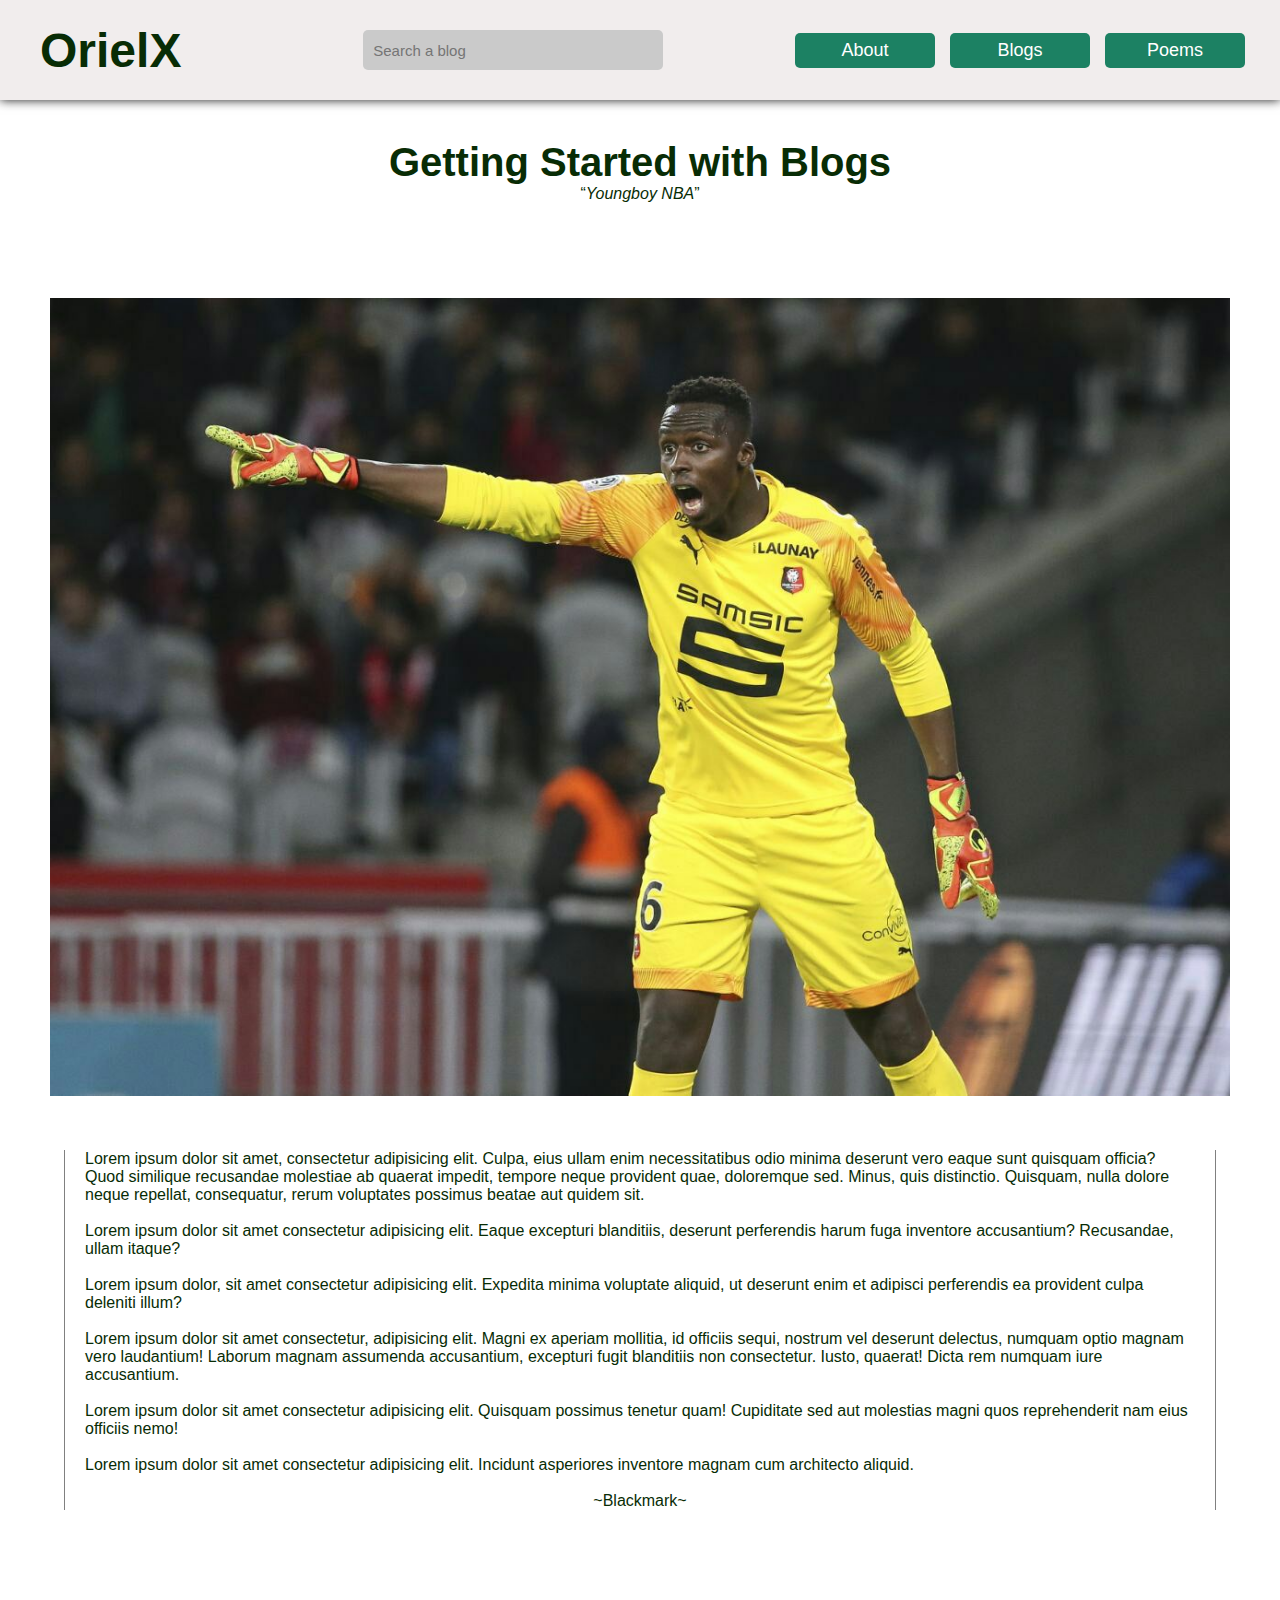
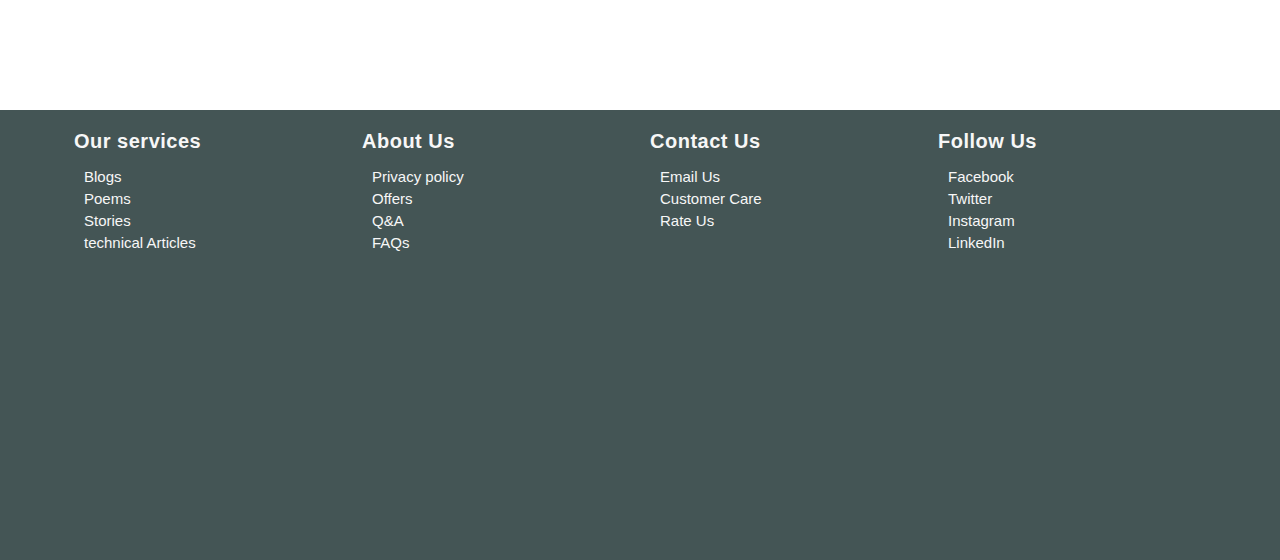
<file: maincontent.html>
<!DOCTYPE html>
<html lang="en">
  <head>
    <meta charset="UTF-8" />
    <meta http-equiv="X-UA-Compatible" content="IE=edge" />
    <meta name="viewport" content="width=device-width, initial-scale=1.0" />
    <title>Blog selected</title>
    <link rel="stylesheet" href="main.css" />
    <link rel="stylesheet" href="style.css" />
  </head>
  <body>
    <div class="menubar">
      <div class="logo"><h1>OrielX</h1></div>
      <div class="search">
        <input type="text" placeholder="Search a blog" />
      </div>
      <div class="links">
        <ul>
          <li>About</li>
          <li>Blogs</li>
          <li>Poems</li>
        </ul>
      </div>
    </div>
    <div class="heading">
      <h2>Getting Started with Blogs</h2>
      <q><cite>Youngboy NBA</cite></q>
    </div>
    <div class="content11">
      <img src="1.jpg" alt="" />
    </div>
    <div class="parag">
      <p>
        Lorem ipsum dolor sit amet, consectetur adipisicing elit. Culpa, eius
        ullam enim necessitatibus odio minima deserunt vero eaque sunt quisquam
        officia? Quod similique recusandae molestiae ab quaerat impedit, tempore
        neque provident quae, doloremque sed. Minus, quis distinctio. Quisquam,
        nulla dolore neque repellat, consequatur, rerum voluptates possimus
        beatae aut quidem sit.
      </p>
      <br />
      <p>
        Lorem ipsum dolor sit amet consectetur adipisicing elit. Eaque excepturi
        blanditiis, deserunt perferendis harum fuga inventore accusantium?
        Recusandae, ullam itaque?
      </p>
      <br />
      <p>
        Lorem ipsum dolor, sit amet consectetur adipisicing elit. Expedita
        minima voluptate aliquid, ut deserunt enim et adipisci perferendis ea
        provident culpa deleniti illum?
      </p>
      <br />
      <p>
        Lorem ipsum dolor sit amet consectetur, adipisicing elit. Magni ex
        aperiam mollitia, id officiis sequi, nostrum vel deserunt delectus,
        numquam optio magnam vero laudantium! Laborum magnam assumenda
        accusantium, excepturi fugit blanditiis non consectetur. Iusto, quaerat!
        Dicta rem numquam iure accusantium.
      </p>

      <br />
      <p>
        Lorem ipsum dolor sit amet consectetur adipisicing elit. Quisquam
        possimus tenetur quam! Cupiditate sed aut molestias magni quos
        reprehenderit nam eius officiis nemo!
      </p>
      <br />
      <p>
        Lorem ipsum dolor sit amet consectetur adipisicing elit. Incidunt
        asperiores inventore magnam cum architecto aliquid.
      </p>
      <br />
      <div class="writter">~Blackmark~</div>
    </div>

    <footer>
      <div class="row">
        <div class="column">
          <h3>Our services</h3>
          <ul>
            <li>Blogs</li>
            <li>Poems</li>
            <li>Stories</li>
            <li>technical Articles</li>
          </ul>
        </div>
        <div class="column">
          <h3>About Us</h3>
          <ul>
            <li>Privacy policy</li>
            <li>Offers</li>
            <li>Q&A</li>
            <li>FAQs</li>
          </ul>
        </div>
        <div class="column">
          <h3>Contact Us</h3>
          <ul>
            <li>Email Us</li>
            <li>Customer Care</li>
            <li>Rate Us</li>
          </ul>
        </div>
        <div class="column">
          <h3>Follow Us</h3>
          <ul>
            <li>Facebook</li>
            <li>Twitter</li>
            <li>Instagram</li>
            <li>LinkedIn</li>
          </ul>
        </div>
      </div>
    </footer>
  </body>
</html>
</file>
<file: main.css>
* {
    padding: 0;
    margin: 0;
}

body {
    color: rgb(8, 44, 5);
}

.content11 {
    margin-top: 5vh;
    padding: 50px
}

.content11 img {
    width: 100%;
}

.heading {
    margin-top: 40px;
    text-align: center;
}

.heading h2 {
    font-size: 40px;
}

.parag {
    width: 90%;
    margin: auto;
    border-right: 1px solid gray;
    padding-right: 20px;
    border-left: 1px solid gray;
    padding-left: 20px;
}

.writter {
    text-align: center;
}
</file>
<file: style.css>
* {
    margin: 0;
    padding: 0;
    box-sizing: border-box;
}

body {
    font-family: 'poppins', sans-serif;
}

/*start of menu bar*/
.menubar {
    height: 100px;
    background: rgb(241, 237, 237);
    justify-content: space-between;
    width: 100%;
    text-align: center;
    display: flex;
    flex-direction: row;
    box-shadow: 0 0 10px 0 rgba(0, 0, 0, 0.9);
    background-attachment: fixed;
    box-sizing: content-box;
}

.logo {
    padding: 5px 20px;
    margin-top: auto;
    margin-bottom: auto;
    margin-left: 20px;
    font-size: 24px;
    margin-right: 70px;
}

.search {
    margin-top: auto;
    margin-bottom: auto;
    margin-left: 60px;
    margin-right: 30px;

}

.search input {
    height: 40px;
    width: 300px;
    padding-left: 10px;
    font-size: 15px;
    border: none;
    background: rgb(202, 202, 202);
    border-radius: 5px;
    font-family: 'poppins', sans-serif;
    outline: none;
}

.links {
    margin-top: auto;
    margin-bottom: auto;
    margin-left: 50px;
    float: right;
}

.links ul {
    list-style: none;
    display: inline-flex;
    padding: 10px 20px;

}

.links ul li {
    margin-right: 15px;
    min-width: 140px;
    padding: 7px 5px;
    background: rgb(28, 129, 99);
    color: #fff;
    cursor: pointer;
    font-size: 18px;
    border-radius: 5px;
}

.links ul li:hover {
    background: rgb(10, 26, 21);
}

.checkbtn {
    font-size: 45px;
    float: right;
    cursor: pointer;
    margin-right: 30px;
    display: none;
    line-height: 85px;
}

#check {
    display: none;
}

/*End of menubar*/


/*Start of main section*/

.mainsection {
    min-height: 100vh;
    background-image: linear-gradient(rgba(0, 0, 0, 0.75), rgba(0, 0, 0, 0.75)),
        url(1.jpg);
    background-size: cover;
    background-position: center;
    background-attachment: scroll;
}

.banner {
    width: 95%;
    height: 55vh;
    box-shadow: rgba(0, 0, 0, 0.25) 0px 14px 28px, rgba(0, 0, 0, 0.22) 0px 10px 10px;
    margin: auto;
    color: rgb(184, 173, 173);
    position: relative;
    border-radius: 30px;
    margin-bottom: 50px;
    top: 150px;
    background-image: linear-gradient(rgba(0, 0, 0, 0.75), rgba(0, 0, 0, 0.75)),
        url(1.jpg);
    background-size: cover;
    background-position: center;
    background: transparent;
    text-align: center;
}

.banner1 {
    position: relative;
    top: 20%;
}

.banner1 h2 {
    font-size: 75px;
    text-transform: uppercase;
}

.banner1 p {
    font-size: 18px;
    font-weight: 300;
    margin-top: 10px;
}

.btns {
    display: flex;
    max-width: 50%;
    margin: auto;
    margin-top: 70px;
    position: relative;
}

.innerbtn {
    margin: auto;
    width: 100%;
}

.leftbtn {

    float: left;
    margin-right: 20px;

}

.leftbtn button {
    width: 200px;
    height: 40px;
    font-size: 20px;
    cursor: pointer;
    outline: none;
    border: none;
    background: rgb(207, 226, 224);
    border-radius: 20px;
}

.rightbtn {
    float: right;
    margin-left: 20px;
}

.rightbtn button {
    width: 200px;
    border: none;
    cursor: pointer;
    outline: none;
    background: rgb(207, 226, 224);
    height: 40px;
    border-radius: 20px;
    font-size: 20px;
}

.rightbtn button:hover,
.leftbtn button:hover {
    outline: solid rgb(28, 129, 99);
    background: transparent;
    font-size: 21px;
    color: rgb(184, 173, 173);
    transition: all .3s;
}

.content {
    width: 95%;
    min-height: 100vh;
    top: 30px;
    display: flex;
    flex-direction: row;
    margin: auto;
    position: relative;
    bottom: 100px;
}

.content .left {
    width: 65%;
    min-height: 100vh;
}

.content .right {
    width: 35%;
    border: 1px solid black;
    margin-left: 10px;
    border-radius: 10px;
    max-height: 140vh;
}

.content .left a {
    text-decoration: none;
    color: #000;
}

/*End of main section*/

.realblog {
    height: 35vh;
    text-align: center;
    display: flex;
    padding: 10px;
    flex-direction: row;
    margin-bottom: 10px;
    border: 1px solid gray;
    border-radius: 10px;

}

.realblog .blogimage {
    width: 40%;
    float: left;
    overflow: hidden;
}

.realblog .blogimage img {
    width: 100%;
    height: 45vh;
    border-radius: 10px;

}

.realblog .description {
    width: 60%;
    float: right;
    padding: 5px 10px;
}

.realblog .description h2 {
    font-size: 29px;
}

.realblog .description cite {
    font-weight: 300;
}

.realblog .description p {
    margin-top: 10px;
    margin-bottom: 10px;
}


/*right side*/

.container {
    height: 60%;
    position: relative;
    margin: 5px;
    border-radius: 5px;
}

.container .head {
    height: 100px;
    color: #fff;
    display: flex;
    background: rgb(28, 129, 99);
    justify-content: space-between;

}



.container .head .centre {
    width: 80%;
    margin: auto;
    height: 100%;

}

.container .head .centre .year {
    height: 43%;
    display: flex;
    border-top: 2px solid gray;
    text-align: center;
    width: 50%;
    font-size: 25px;
    margin: auto;
}

.container .head .centre .year img {
    cursor: pointer;
    background: #f7f7f7;
    height: 80%;
    margin-top: auto;
    margin-bottom: auto;
}

.container .head .centre .year p {
    text-align: center;
    margin: auto;
    padding: 0 15px;
    font-size: 23px;
}

.container .head .centre .month {
    height: 30%;
    display: flex;
    width: 50%;
    margin: auto;
    text-align: center;
    align-items: center;

}

.container .head .centre .month img {
    cursor: pointer;
    height: 90%;
    justify-content: space-between;
    background: #f7f7f7;
}

.container .head .centre .month p {
    text-align: center;
    min-width: 70%;
    font-size: 18px;
}

.container .head .centre .day {
    height: 30%;
    width: 50%;
    margin: auto;
}

.container .head .centre .day p {
    text-align: center;
    font-size: 15px;
}

.container .bod {
    height: 74%;
    border: 1px solid black;
    background: #f7f7f7
}

.container .bod .DOW {
    display: flex;
    margin-bottom: 10px;
}

.container .bod .DOW div {
    width: calc(44.5rem/7);
    text-align: center;
}

.prev-date,
.next-date {
    opacity: .4;
}

.container .bod .days div:hover:not(.today) {
    background-color: #dceaeb;
    border: .2rem solid #777;
    cursor: pointer;
}

.today {
    background: rgb(28, 129, 99);

}

.today:hover {
    cursor: pointer;
}

.container .bod .days {
    width: 100%;
    display: flex;
    flex-wrap: wrap;
    padding: 0.2rem;
}

.container .bod .days div {
    font-size: 1rem;
    margin: 0.3rem;
    width: calc(21.2rem/7);
    height: 3rem;
    line-height: 280%;
    transition: background-color 0.2s;
    text-align: center;
    align-items: center;
    justify-content: center;
}

.updates {
    height: 31%;
    margin-top: 0;
    overflow: auto;
    position: relative;
}

.updates .row {
    width: 95%;
    top: 10px;
    text-align: center;
    position: relative;
    margin: auto;
}

#updates {
    font-weight: 500;
    font-size: 25px;
    border-top-left-radius: 10px;
    border-top-right-radius: 10px;
    text-align: center;
    padding: 10PX 0;
    background: rgb(219, 219, 219);
    margin-bottom: 10px;
}

.updates .row ul {
    list-style: none;
}

.updates .row ul li {
    position: relative;
    text-align: left;
    border: 1px solid gray;
    padding: 5px;
    cursor: pointer;
    border-radius: 5px;
    margin-bottom: 5px;
}


/*Footer*/

footer {
    min-height: 50vh;
    top: 200px;
    position: relative;
    background: #455;
}

footer .row {
    width: 90%;
    position: relative;
    top: 20px;
    display: flex;
    margin: auto;
    min-height: 45vh;
}

footer .row .column {
    width: 25%;
    position: relative;
    height: 45vh;
}

footer .row .column h3 {
    color: #f7f7f7;
    letter-spacing: .5px;
    text-align: left;
    padding-left: 10px;
    width: 70%;
    font-size: 20px;
}

footer .row .column ul {
    list-style: none;
    margin: 5px;
    padding: 10px 10px 20px 10px;
    color: #f7f7f7;
    font-size: 15px;
}

footer .row .column ul li {
    margin-bottom: 5px;
    padding-left: 5px;
    cursor: pointer;
    width: 60%;
    transition: all .5s;
}

footer .row .column ul li:hover {
    color: gray;
    padding-left: 10px;
}

/*End of footer*/


@media (max-width:952px) {

    /*start of menu bar*/
    .menubar {
        height: 100px;
        background: rgb(241, 237, 237);
        width: 100%;
        text-align: center;
        display: flex;
        flex-direction: row;
        justify-content: space-between;
        box-shadow: 0 0 10px 0 rgba(0, 0, 0, 0.9);
    }

    .logo {
        padding: 5px 10px;
        margin-top: auto;
        margin-bottom: auto;
        margin-left: 5px;
        font-size: 20px;
    }

    .search {
        margin-top: auto;
        margin-bottom: auto;
        margin-left: -60px;
        width: 40%;
    }

    .search input {
        height: 40px;
        width: 100%;
        padding-left: 10px;
        font-size: 15px;
        border: none;
        background: rgb(202, 202, 202);
        border-radius: 5px;
        font-family: 'poppins', sans-serif;
        outline: none;
    }

    .links {
        display: block;
        background: #455;
        position: fixed;
        width: 100%;
        margin: auto;
        height: 100vh;
        left: -100%;
    }

    .links ul {
        list-style: none;
        display: block;
        position: fixed;

    }

    .links ul li {
        padding: 7px 5px;
        background: transparent;
        color: #fff;
        cursor: pointer;
        font-size: 18px;
    }

    .checkbtn {
        font-size: 35px;
        float: right;
        justify-content: flex-end;
        cursor: pointer;
        line-height: 95px;
        display: block;
    }

    #check:checked~.links {
        left: 0;
    }


    /*End of menubar*/


    /*Start of main section*/

    .mainsection {
        min-height: calc(100vh-80px);
        background-image: linear-gradient(rgba(0, 0, 0, 0.75), rgba(0, 0, 0, 0.75)),
            url(1.jpg);
        background-size: cover;
        background-position: center;
        background-attachment: scroll;
    }

    .banner {
        width: 95%;
        height: 55vh;
        box-shadow: rgba(0, 0, 0, 0.25) 0px 14px 28px, rgba(0, 0, 0, 0.22) 0px 10px 10px;
        margin: auto;
        color: rgb(184, 173, 173);
        position: relative;
        border-radius: 20px;
        margin-bottom: 50px;
        top: 120px;
        background-image: linear-gradient(rgba(0, 0, 0, 0.75), rgba(0, 0, 0, 0.75)),
            url(1.jpg);
        background-size: cover;
        background-position: center;
        background: transparent;
        text-align: center;
    }

    .banner1 {
        position: relative;
        top: 10%;
    }

    .banner1 h2 {
        font-size: 50px;
        text-transform: uppercase;
    }

    .banner1 p {
        font-size: 17px;
        font-weight: 300;
        margin-top: 10px;
    }

    .btns {
        display: flex;
        max-width: 100%;
        margin: auto;
        flex-direction: row;
        margin-top: 60px;
        position: relative;
    }

    .innerbtn {
        margin: auto;
        width: 100%;
    }

    .leftbtn {

        float: left;
        margin-right: 10px;

    }

    .leftbtn button {
        width: 150px;
        height: 40px;
        font-size: 20px;
        cursor: pointer;
        outline: none;
        border: none;
        background: rgb(207, 226, 224);
        border-radius: 20px;
    }

    .rightbtn {
        float: right;
        margin-left: 10px;
    }

    .rightbtn button {
        width: 150px;
        border: none;
        cursor: pointer;
        outline: none;
        background: rgb(207, 226, 224);
        height: 40px;
        border-radius: 20px;
        font-size: 20px;
    }

    .rightbtn button:hover,
    .leftbtn button:hover {
        outline: solid rgb(28, 129, 99);
        background: transparent;
        font-size: 21px;
        color: rgb(184, 173, 173);
        transition: all .3s;
    }

    .content {
        width: 100%;
        min-height: 100vh;
        top: 30px;
        display: flex;
        flex-direction: column;
        margin: auto;
        position: relative;
        bottom: 100px;
    }

    .content .left {
        width: 100%;
        min-height: 100vh;
    }

    .content .right {
        width: 100%;
        border: none;
        margin: auto;
        border-radius: 10px;
        max-height: 140vh;
    }

    /*End of main section*/

    .realblog {
        min-height: 45vh;
        text-align: center;
        display: flex;
        width: 95%;
        margin: auto;
        padding: 10px;
        flex-direction: row;
        margin-bottom: 20px;
        border: 1px solid gray;
        border-radius: 10px;

    }

    .realblog .blogimage {
        width: 50%;
        float: left;
        overflow: hidden;
    }

    .realblog .blogimage img {
        width: 100%;
        height: 45vh;
        border-radius: 10px;

    }

    .realblog .description {
        width: 50%;
        overflow: hidden;
        float: right;
        padding: 5px 5px;
    }

    .realblog .description h2 {
        font-size: 25px;
        max-height: 75px;
        overflow: hidden;
    }

    .realblog .description cite {
        font-weight: 300;
    }

    .realblog .description p {
        margin-top: 10px;
        max-height: 80px;
        overflow: hidden;
        margin-bottom: 10px;
    }


    /*right side*/

    .container {
        height: 60%;
        position: relative;
        border-radius: 5px;
    }

    .container .head {
        height: 100px;
        color: #fff;
        display: flex;
        width: 355px;
        margin: auto;
        background: rgb(28, 129, 99);
        justify-content: space-between;

    }



    .container .head .centre {
        width: 80%;
        margin: auto;
        height: 100%;

    }

    .container .head .centre .year {
        height: 43%;
        display: flex;
        text-align: center;
        width: 60%;
        position: relative;
        left: 2%;
        font-size: 25px;
        margin: auto;
    }

    .container .head .centre .year img {
        cursor: pointer;
        background: #f7f7f7;
        height: 80%;
        margin-top: auto;
        margin-bottom: auto;
    }

    .container .head .centre .year p {
        text-align: center;
        margin: auto;
        padding: 0 15px;
        font-size: 28px;
    }

    .container .head .centre .month {
        height: 30%;
        display: flex;
        width: 50%;
        margin: auto;
        text-align: center;
        align-items: center;

    }

    .container .head .centre .month img {
        cursor: pointer;
        height: 90%;
        justify-content: space-between;
        background: #f7f7f7;
    }

    .container .head .centre .month p {
        text-align: center;
        min-width: 70%;
        font-size: 24px;
    }

    .container .head .centre .day {
        height: 30%;
        width: 50%;
        margin: auto;
    }

    .container .head .centre .day p {
        text-align: center;
        font-size: 15px;
    }

    .container .bod {
        background: #f7f7f7;
        width: 355px;
        margin: auto;
    }

    .container .bod .DOW {
        display: flex;
        margin-bottom: 10px;
    }

    .container .bod .DOW div {
        width: calc(44.5rem/7);
        text-align: center;
    }

    .prev-date,
    .next-date {
        opacity: .4;
    }

    .container .bod .days div:hover:not(.today) {
        background-color: #dceaeb;
        border: .2rem solid #777;
        cursor: pointer;
    }

    .today {
        background: rgb(28, 129, 99);

    }

    .today:hover {
        cursor: pointer;
    }

    .container .bod .days {
        width: 100%;
        display: flex;
        flex-wrap: wrap;
        padding: 0.1rem;
    }

    .container .bod .days div {
        font-size: 1rem;
        margin: 0.1rem;
        width: calc(20rem/7);
        height: 3rem;
        overflow: hidden;
        line-height: 280%;
        transition: background-color 0.2s;
        text-align: center;
        align-items: center;
        justify-content: center;
    }

    .updates {
        height: 350px;
        border: solid green;
        margin-top: 0;
        overflow: auto;
        position: relative;
    }

    .updates .row {
        width: 95%;
        top: 10px;
        text-align: center;
        position: relative;
        margin: auto;
    }

    #updates {
        font-weight: 500;
        font-size: 25px;
        border-top-left-radius: 10px;
        border-top-right-radius: 10px;
        text-align: center;
        padding: 10PX 0;
        background: rgb(219, 219, 219);
        margin-bottom: 10px;
    }

    .updates .row ul {
        list-style: none;
    }

    .updates .row ul li {
        position: relative;
        text-align: left;
        border: 1px solid gray;
        padding: 5px;
        cursor: pointer;
        border-radius: 5px;
        margin-bottom: 5px;
    }


    /*Footer*/

    footer {
        min-height: 50vh;
        top: 150px;
        position: relative;
        background: #455;
    }

    footer .row {
        width: 90%;
        position: relative;
        top: 20px;
        display: flex;
        flex-direction: column;
        margin: auto;
        min-height: 45vh;
        padding-bottom: 20px;

    }

    footer .row .column {
        width: 100%;
        position: relative;
        max-height: 34vh;
    }

    footer .row .column h3 {
        color: #f7f7f7;
        letter-spacing: .5px;
        text-align: left;
        padding-left: 80px;
        width: 70%;
        font-size: 20px;
    }

    footer .row .column ul {
        list-style: none;
        margin: 5px;
        padding: 10px 10px 20px 10px;
        color: #f7f7f7;
        font-size: 15px;
    }

    footer .row .column ul li {
        margin-bottom: 5px;
        margin-left: 70px;
        cursor: pointer;
        width: 70%;
        transition: all .5s;
    }

    footer .row .column ul li:hover {
        color: gray;
        padding-left: 10px;
    }

    /*End of footer*/


}
</file>
